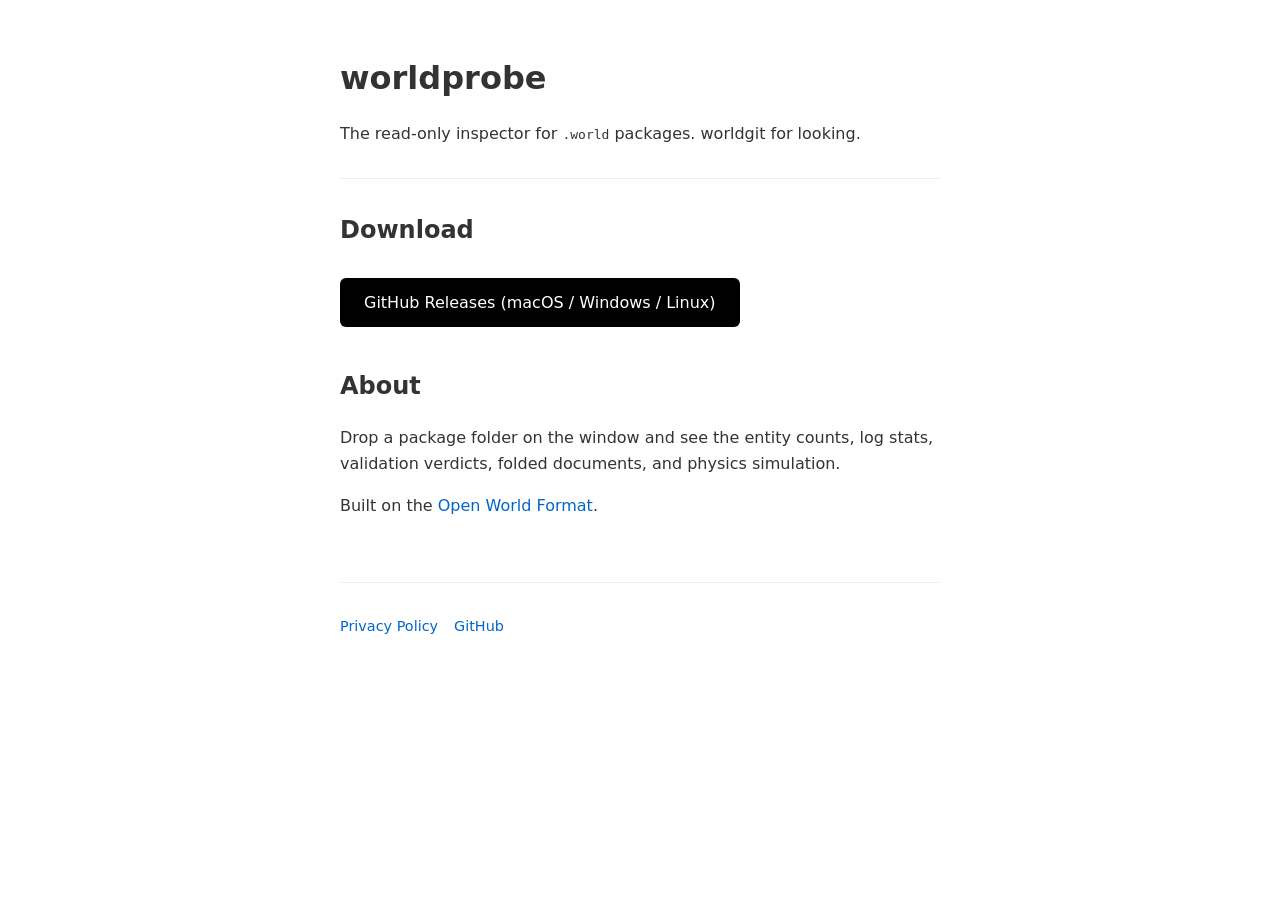
<file: website/public/index.html>
<!DOCTYPE html>
<html lang="en">
<head>
    <meta charset="UTF-8">
    <meta name="viewport" content="width=device-width, initial-scale=1.0">
    <title>worldprobe - The Open World Inspector</title>
    <link rel="stylesheet" href="style.css">
</head>
<body>
    <header>
        <h1>worldprobe</h1>
        <p>The read-only inspector for <code>.world</code> packages. worldgit for looking.</p>
    </header>
    <main>
        <section class="downloads">
            <h2>Download</h2>
            <div class="links">
                <a href="https://github.com/yilab/worldprobe/releases" class="button">GitHub Releases (macOS / Windows / Linux)</a>
            </div>
        </section>
        <section class="about">
            <h2>About</h2>
            <p>Drop a package folder on the window and see the entity counts, log stats, validation verdicts, folded documents, and physics simulation.</p>
            <p>Built on the <a href="https://openworldformat.org">Open World Format</a>.</p>
        </section>
    </main>
    <footer>
        <a href="privacy.html">Privacy Policy</a>
        <a href="https://github.com/yilab/worldprobe">GitHub</a>
    </footer>
</body>
</html>
</file>
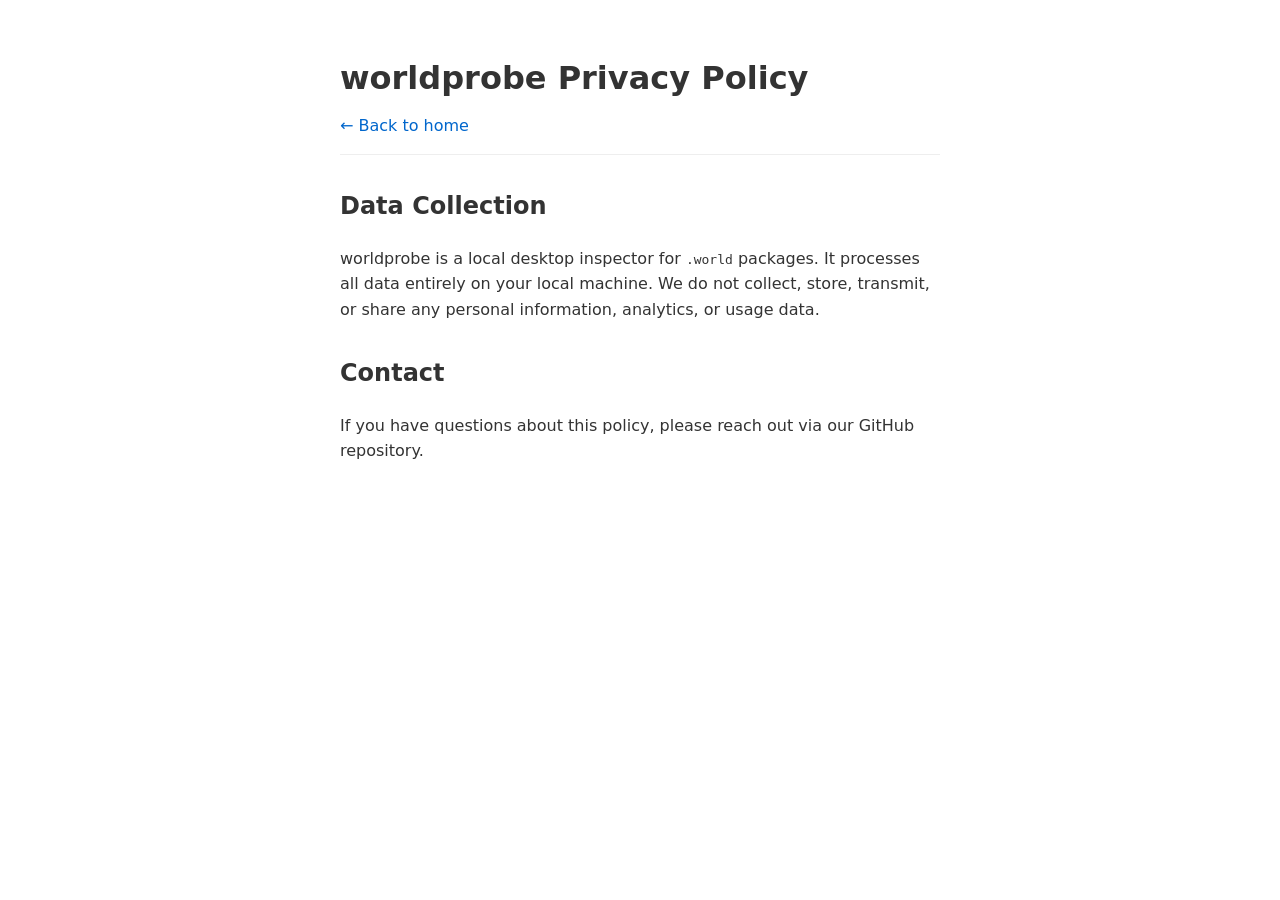
<file: website/public/privacy.html>
<!DOCTYPE html>
<html lang="en">
<head>
    <meta charset="UTF-8">
    <meta name="viewport" content="width=device-width, initial-scale=1.0">
    <title>Privacy Policy - worldprobe</title>
    <link rel="stylesheet" href="style.css">
</head>
<body>
    <header>
        <h1>worldprobe Privacy Policy</h1>
        <a href="index.html">← Back to home</a>
    </header>
    <main>
        <section>
            <h2>Data Collection</h2>
            <p>worldprobe is a local desktop inspector for <code>.world</code> packages. It processes all data entirely on your local machine. We do not collect, store, transmit, or share any personal information, analytics, or usage data.</p>
            <h2>Contact</h2>
            <p>If you have questions about this policy, please reach out via our GitHub repository.</p>
        </section>
    </main>
</body>
</html>
</file>
<file: website/public/style.css>
body {
    font-family: system-ui, -apple-system, BlinkMacSystemFont, "Segoe UI", Roboto, sans-serif;
    line-height: 1.6;
    max-width: 600px;
    margin: 0 auto;
    padding: 2rem;
    color: #333;
    background: #fff;
}
header {
    margin-bottom: 2rem;
    border-bottom: 1px solid #eee;
    padding-bottom: 1rem;
}
h1 { font-size: 2rem; margin-bottom: 0.5rem; }
h2 { font-size: 1.5rem; margin-top: 2rem; }
.button {
    display: inline-block;
    padding: 0.75rem 1.5rem;
    margin: 0.5rem 0.5rem 0.5rem 0;
    background: #000;
    color: #fff;
    text-decoration: none;
    border-radius: 6px;
    font-weight: 500;
}
.button:hover { background: #333; }
footer {
    margin-top: 4rem;
    padding-top: 2rem;
    border-top: 1px solid #eee;
    font-size: 0.9rem;
    display: flex;
    gap: 1rem;
}
a { color: #0066cc; text-decoration: none; }
a:hover { text-decoration: underline; }
</file>
